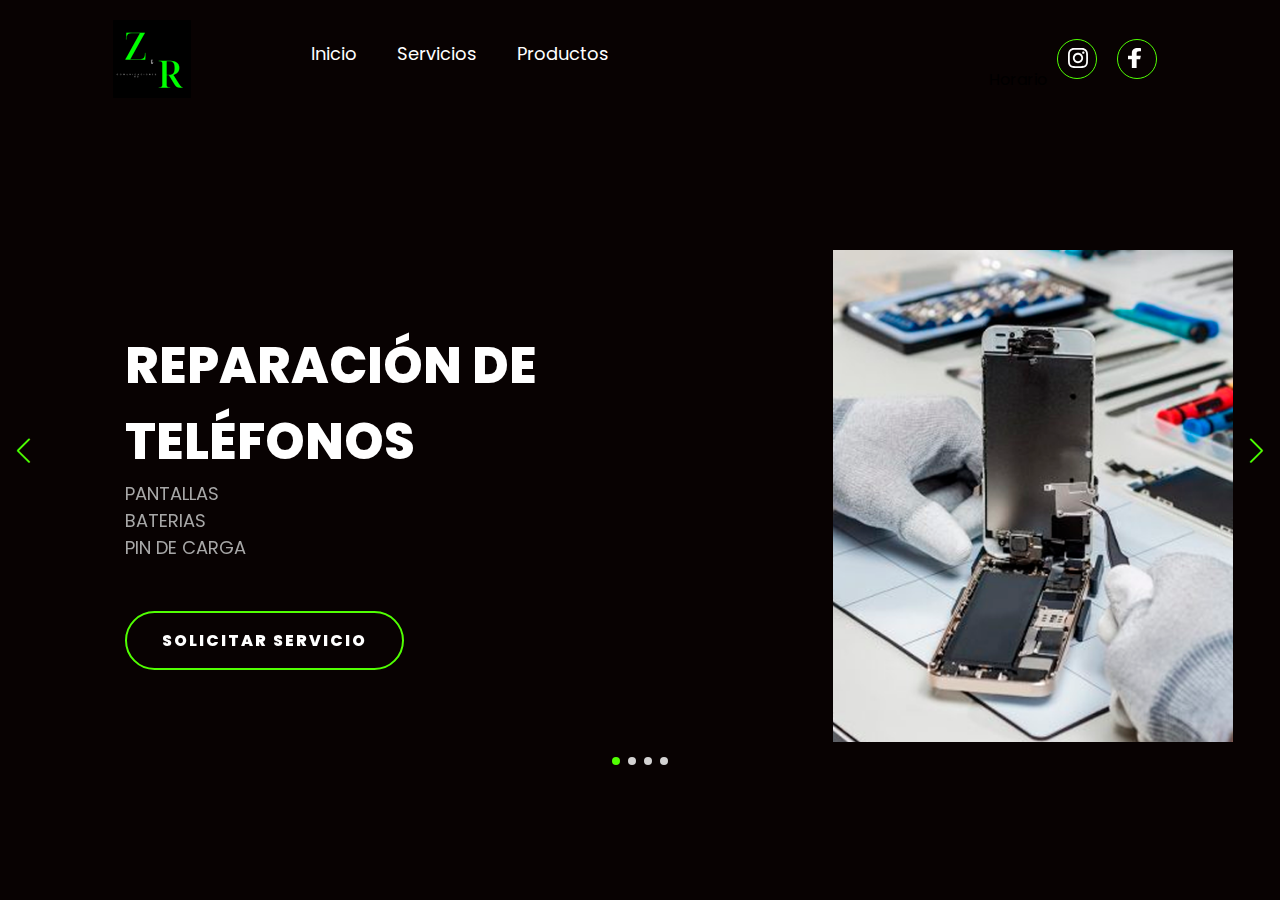
<file: index copy.html>
<!DOCTYPE html>
<html lang="en">

<head>
    <meta charset="UTF-8" />
    <meta http-equiv="X-UA-Compatible" content="IE=edge" />
    <meta name="viewport" content="width=device-width, initial-scale=1.0" />
    <title>ZYR Comunicaciones RD</title>
    <link rel="stylesheet" href="https://cdn.jsdelivr.net/npm/swiper/swiper-bundle.min.css" />
    <link rel="stylesheet" href="style.css" />
    <link rel="icon" href="images/logo.png" />
</head>

<body>
    <header>
        <div class="menu container">
            <img class="logo-1" src="images/logo.png" alt="" />
            <input type="checkbox" id="menu" />
            <label for="menu">
                <img src="images/menu.png" class="menu-icono" alt="" />
            </label>

            <nav class="navbar">
                <div class="menu-1">
                    <ul>
                        <li><a href="index.html">Inicio</a></li>
                        <li><a href="index copy.html">Servicios</a></li>
                        <li><a href="#">Productos</a></li>
                    </ul>
                </div>
                
                
                <div class="menu-2">
                    <ul>
                        <li><a href="#"></a>Horario</li>
                    </ul>
                    <div class="socials">
                        <a href="#">
                            <div class="social">
                                <img src="images/s3.svg" alt="" />
                            </div>
                        </a>

                        <a href="#">
                            <div class="social">
                                <img src="images/s1.svg" alt="" />
                            </div>
                        </a>
                    </div>
                </div>
            </nav>
        </div>

        <div class="header-content container">

            <div class="swiper mySwiper-1">
                <div class="swiper-wrapper">

                    <div class="swiper-slide">
                        <div class="slider">
                            <div class="slider-txt">
                                <h1>REPARACIÓN DE TELÉFONOS</h1>

                                <p>PANTALLAS</p>    
                                <p>BATERIAS</p>
                                <p>PIN DE CARGA</p>

                                <div class="botones">
                                    <a href="" class="btn-1">SOLICITAR SERVICIO</a>
                                                      
                                </div>
                                
                            </div>

                            <div class="slider-img">
                                <img src="images/REPARACION2.png" alt="">
                            </div>

                        </div>
                    </div>




                    <div class="swiper-slide">

                        <div class="slider">
                            <div class="slider-txt">
                                <h1>IPHONE 11 PRO MAX</h1>

                                <p> Lorem ipsum dolor sit amet consectetur adipisicing elit. Id eaque laboriosam ad
                                    veritatis eum debitis fugit quis beatae quaerat perferendis. In sit facilis,
                                    exercitationem repellat tempora deleniti molestias mollitia minima.
                                </p>

                                <div class="botones">
                                    <a href="" class="btn-1">SOLICITAR</a>
                                    <a href="" class="btn-1">Menu</a>

                                </div>
                            </div>
                            <div class="slider-img">
                                <img src="images/11 PRO MAX.png" alt="">


                            </div>

                        </div>
                    </div>



                    <div class="swiper-slide">

                        <div class="slider">
                            <div class="slider-txt">
                                <h1>Redmi note 12</h1>

                                <p>Son de los mejores móviles de gama media actualmente 
                                    por sus características tan equilibradas
                                </p>

                                <div class="botones">
                                    <a href="" class="btn-1">SOLICITAR</a>
                                    <a href="" class="btn-1">Menu</a>

                                </div>
                            </div>
                            <div class="slider-img">
                                <img src="images/redmi note 12.png" alt="">


                            </div>

                        </div>
                    </div>
                
                    <div class="swiper-slide">

                        <div class="slider">
                            <div class="slider-txt">
                                <h1>Redmi note 12</h1>

                                <p>Son de los mejores móviles de gama media actualmente 
                                    por sus características tan equilibradas
                                </p>

                                <div class="botones">
                                    <a href="" class="btn-1">SOLICITAR SERVICIO</a>
                                 
                                </div>
                            </div>
                            <div class="slider-img">
                                <img src="images/redmi note 12.png" alt="">


                            </div>

                        </div>
                    </div>



                </div>
            </div>

            <div class="swiper-button-next"></div>
            <div class="swiper-button-prev"></div>
            <div class="swiper-pagination"></div>


    <script src="https://cdn.jsdelivr.net/npm/swiper/swiper-bundle.min.js"></script>
    <script src="script.js"></script>
</body>

</html>
</file>
<file: style.css>
@import url("https://fonts.googleapis.com/css2?family=Poppins:wght@400;500;600;700;800&display=swap");

/* Color del logo 51ff02  */
* {
  margin: 0;
  padding: 0;
  box-sizing: border-box;
  text-decoration: none;
  list-style: none;
}

body {
  background-color: #080202;
  font-family: "Poppins", sans-serif;
}

.container {
  max-width: 1200px;
  margin: 0 auto;
}

.swiper-button-prev::after {
  font-size: 25px;
}

.swiper-button-next::after {
  font-size: 25px;
}

.swiper-button-next {
  color: #51ff02;
}

.swiper-button-prev {
  color: #51ff02;
}

.swiper-pagination-bullet {
  background-color: #d3d2d2;
  opacity: 1;
}

.swiper-pagination-bullet-active {
  background-color: #51ff02;
}

.menu {
  position: absolute;
  top: 20px;
  left: 0px;
  right: 0px;
  display: flex;
  justify-content: center;
  z-index: 1000;
}

.navbar {
  display: flex;
}

.menu-1 {
  margin-right:180px;
  margin-left:100px;
}

.menu-2 {
  margin-left: 180px;
  display: flex;
  align-items: center;
}

.logo {
  width: 0;
}

.logo-2 {
  width:78px;
  height:78px;
}



.socials {
  display: flex;
}

.social {
  margin: 0 10px;
  height: 40px;
  width: 40px;
  border: 1px solid #51ff02;
  border-radius: 50%;
}

.social:hover {
  background-color: #51ff02}

.social img {
  margin: 8px 0 0 10px;
}

.social-2 {
  margin:0 10px;
  height: 40px;
  width:40px;
  border: 1px solid #51ff02;
  border-radius: 50%;
}

.social-2:hover {
  background-color: #51ff02}

.social-2 img {
  width: 36px;
  height: 35px;
padding: 3px;

}

.menu .navbar ul li {
  position: relative;
  float: left;
}

.menu .navbar ul li a {
  font-size: 18px;
  padding: 20px;
  color: #ffffff;
  display: block;
}

.menu .navbar ul li a:hover {
  color: #51ff02}

#menu {
  display: none;
}

.menu-icono {
  width: 25px;
}

.menu label {
  cursor: pointer;
  display: none;
}

.header-content {
  margin-top: 200px;
  padding-top: 50px;
}

.slider {
  display: flex;
  align-items: center;
}

.slider-txt {
  margin-left: 85px;
  width: 50%;
}

.slider-txt h1 {
  font-size: 50px;
  color: #fFffff;
  text-transform: uppercase;
  font-weight: 800;
}

.slider-txt p {
  font-size: 18px;
  color: #a7a7a7;
}

.botones {
  margin-top: 50px;
}

.btn-1 {
  display: inline-block;
  padding: 15px 35px;
  border: 2px solid #51ff02;
  color: #ffffff;
  font-weight: 800;
  letter-spacing: 2px;
  text-transform: uppercase;
  margin-right: 20px;
  border-radius: 50px;
}

.btn-1:hover {
  background-color: #51ff02}

  .btn-3 {
    display: inline-block;
    padding: 10px 10px;
    border: 2px solid #51ff02;
    color: #ffffff;
    font-weight:800;
    letter-spacing: 2px;
    text-transform: uppercase;
    margin-right: 20px;
    border-radius: 50px;
  }

  .btn-3:hover {
    background-color: #51ff02}



.slider-img {
  width: 50%;
}

.slider-img img {
  margin-left:150px;
  width:400px;
}

.products {
  background-color: #0d0d0d;
}

.tabs {
  display: flex;
  flex-wrap: wrap;
  padding: 100px 0px;
}

.tabs label {
  width: 15%;
  order: 1;
  display: block;
  padding: 20px 0px;
  text-align: center;
  cursor: pointer;
  color: #a7a7a7;
  font-weight: 700;
  font-size:18px;
  text-transform: uppercase;
  transition: background ease 0.2s;
}

.tabs .tab {
  order: 99;
  flex-wrap: 1;
  width: 100%;
  display: none;
  padding-top: 25px;
}

.tabs input[type="radio"] {
  display:none;
}

.tabs input[type="radio"]:checked + label {
  border-bottom: 2px solid #51ff02;
  color: #ffffff;
}

.tabs input[type="radio"]:checked + label + .tab {
  display:block;
}

.product {
 display:flex;
 align-items: center;
 padding: 25px;
 margin: 0 10px;

}

.product-img {
  width:100%;
  text-align: left;
}

.product-img h4 {
  display: inline-block;
  padding: 5px 7px;
  line-height: 15px;
  color: #ffffff;
  font-size:14px;
  text-transform: uppercase;
  font-weight: 800;
  border: 2px solid #555555;
  border-radius: 10px;
  margin-bottom: 50px;
}

.product-img img {
  width:200px;
  height: 250px;
}


.product-txt {
  width: 50px;
  margin-left: 10px;
  text-align: left;
}

.product-txt h4 {
  color: #fFffff;
  font-size: 18px;
  text-transform: uppercase;
  font-weight: 800;
  margin-top: 5px;
}

.product-txt p {
  color: #a7a7a7;
  font-size: 22px;
  margin-bottom: 15px;
}

.product-txt span {
  color: #51ff02;
  font-size: 22px;
  font-weight: 800;
}

.info {
  padding: 100px 0px;
  display: flex;
  align-items: center;
}

.info-img {
  width: 50%;
}

.info-img img {
  width: 500px;
  height: 500px;
}

.info-txt {
  width: 50%;
}

.info-txt h2 {
  font-size: 75px;
  color: #ffffff;
  font-weight: 800;
  text-transform: uppercase;
  margin-top:25px;

}

.info-txt p {
  font-size: 18px;
  color: #a7a7a7;
  margin-top: 50px;
}

.btn-2 {
  display: inline-block;
  padding: 15px 35px;
  background-color: #51ff02;  
  color: #ffffff;
  font-weight: 800;
  text-transform: uppercase;
  border-radius: 50px;

}

.btn-2:hover { background-color:#ffffff;
  color: #0d0d0d;

}

.horario {
  padding: 100px 0px;
  background-color: #0d0d0d;
}

.horario-info h2 {
  font-size: 75px;
  color: #ffffff;
  font-weight: 800;
  text-transform: uppercase;
  margin-bottom: 50px;
}

.horario-txt {

  display: flex;
  justify-content: space-between;
 

}

.txt {
  color: #ffffff;
}

.txt h4 {
  font-size: 18px;
  color: #a7a7a7;
  margin-bottom:30px;
}

.txt p {
  font-size: 18px;
  text-transform: uppercase;
  font-weight: 600;
  margin-bottom: 15px;
}
/* 
.map {
  filter: grayscale(100%) invert(92%) contrast(93%);
} */

.footer { 
  padding: 100px 0px;
  display: flex;
  justify-content: space-between;

}

.links h4 {
  color: #ffffff;
  text-transform: uppercase;
  margin-bottom: 25px;
}

.links ul li a {
  color:#ffffff;
  font-size: 16px;
  margin-bottom: 5px;
  display: inline-block;
}

.swiper-button-next, .swiper-button-prev, .swiper-pagination {
  margin-bottom: 120px;
}

@media(max-width: 991px) {
  .menu {
    padding: 20px;
    justify-content: space-between;
  }

  .menu-2 {
    display: none;
  }

  .logo-1 {
    width: 80px;

  }

  .logo-2 {
    width: 78px;
    height:78px;
  }

  .menu label {
    display: initial;
  }

  .menu .navbar {
    position: absolute;
    top:100px ;
    left: 0;
    right: 0;
    background-color:#181818;
    display: none;
    border: 1px solid #51ff02;

  }

  .menu .navbar ul li {
    width: 100%;
 
  }

  .menu .navbar ul li a {
    font-size: 18px;
    padding: 20px;
    color: #ffffff;
    display: block;
  }
  
  .menu .navbar ul li a:hover {
    color: #51ff02}
  

 

  #menu:checked ~ .navbar {
    display: initial;
  }

  .header-content {
    padding: 30px;
    margin-top: 100px;
 
  }
  .slider {
    flex-direction:column;
  }

  .slider-txt { 
    margin-left: 0;
    width: 100%;
    text-align: center;
    margin-bottom: 50px;
    
  }

  .slider-txt h1 {
    font-size: 50px;
  }

  .slider-txt p {
    font-size: 16px;
  }

  .btn-1 {
    padding: 10px 25px;
    font-size: 14px;
  }

  .slider-img {
    width:200%;
    text-align:center;
  }

  .slider-img img {
    margin-right:130px;
    width: 300px;
  
  }

  .swiper-button-next, .swiper-button-prev, .swiper-pagination {
    margin-bottom:-300px;
  }
  


  .swiper-horizontal > .swiper-pagination-bullets,
  .swiper-pagination-bullets,.swiper-pagination-horizontal,
  .swiper-pagination-custom,
  .swiper-pagination-fraction {
    bottom: -7px;
    
  
  }

  .tabs {
    padding: 50px 30px;
  }

  .tabs label {
    width: 33%;
  }

  .info {
    padding: 30px;
    flex-direction: column;
  }

  .info-img {
    width:100%;
    text-align: center;
  }

  .info-img img {
    width: 400px;
    height:200px;
    margin-bottom: 25px;
  }


  .info-txt {
    width:100%;
    text-align: center;
    
  }

  .info-txt h2 {
    font-size: 50px;
  }

  .info-txt p {
    font-size: 16px;
  }

  .btn-1 {
    font-size:16px ;
  }

  .horario {
    padding: 30px;
    text-align: center;
  }

  .horario-info h2 {
    font-size: 50px;
    margin-bottom: 15px;
  }

  .horario-txt {
    flex-direction: column;
  }

  .socials{
    justify-content: center;
  
  }

  .social img {
    margin:8px 0 0 0;

  }

  .footer {
    padding: 30px;
    flex-direction: column;
    text-align: center;
  }

  .links h4 {
    margin: 25px 0px 10px 0px;
  }



}
</file>
